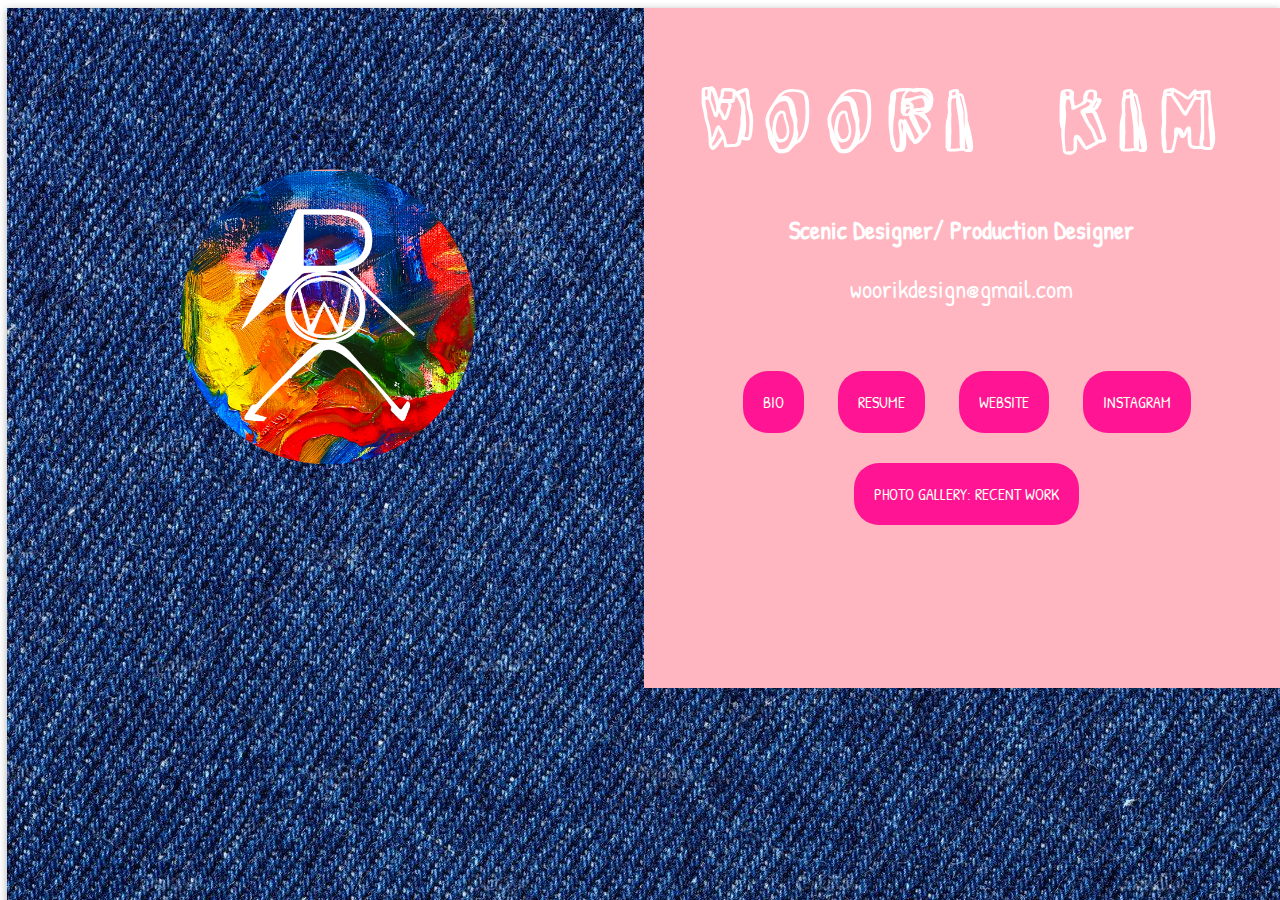
<file: index.html>
<!DOCTYPE html>
<html>
<head>
<meta name="viewport" content="width=device-width, initial-scale=1">
<title>Woori Kim_Resume</title>

<link rel="stylesheet"  href= "style.css"/>
<link href="https://fonts.googleapis.com/css2?family=Rock+3D&display=swap" rel="stylesheet">
<link href="https://fonts.googleapis.com/css2?family=Patrick+Hand&display=swap" rel="stylesheet">
    <style>
    * {
      box-sizing: border-box;
    }



/* Create two equal columns that floats next to each other */
.column {

  float: left;
  width: 50%;
  padding: 10px;
  height: 680px; /* Should be removed. Only for demonstration */
}

/* Clear floats after the columns */
.row:after {
  content: "";
  display: table;
  clear: both;
}
</style>
</head>
<body>

   

<div class="row" style = "background-image: url(asset/jeantexture.jpeg);">
  <div class="column" >
    <div class = "img">
          <img
          src = "asset/logo.png"
          width="800px"
          />
        </div>

       
    </div>

    
    

  <div class="column" style="background-color: lightpink;" >
   <div class=" name">
       <h1>WOORI KIM</h1>
    <h3>Scenic Designer/ Production Designer</h3>
    <p>woorikdesign@gmail.com</p>
    </div>

    <section>
        <ul class="pages">
        <li><a  href="bio.html" style="color: ivory">BIO</a></li>
        <li><a  href="resume.html" style="color: ivory">RESUME</a></li>
        <li><a  href="https://woorikdesign.com/" style="color: ivory">WEBSITE</a></li>
        <li><a href="https://www.instagram.com/woorik_design/" style="color: ivory">INSTAGRAM</a></li>
        <li><a href=photos.html style="color: ivory">PHOTO GALLERY: RECENT WORK</a></li>
        </ul>
    </section>


  </div>
</div>


</body>
</html>
</file>
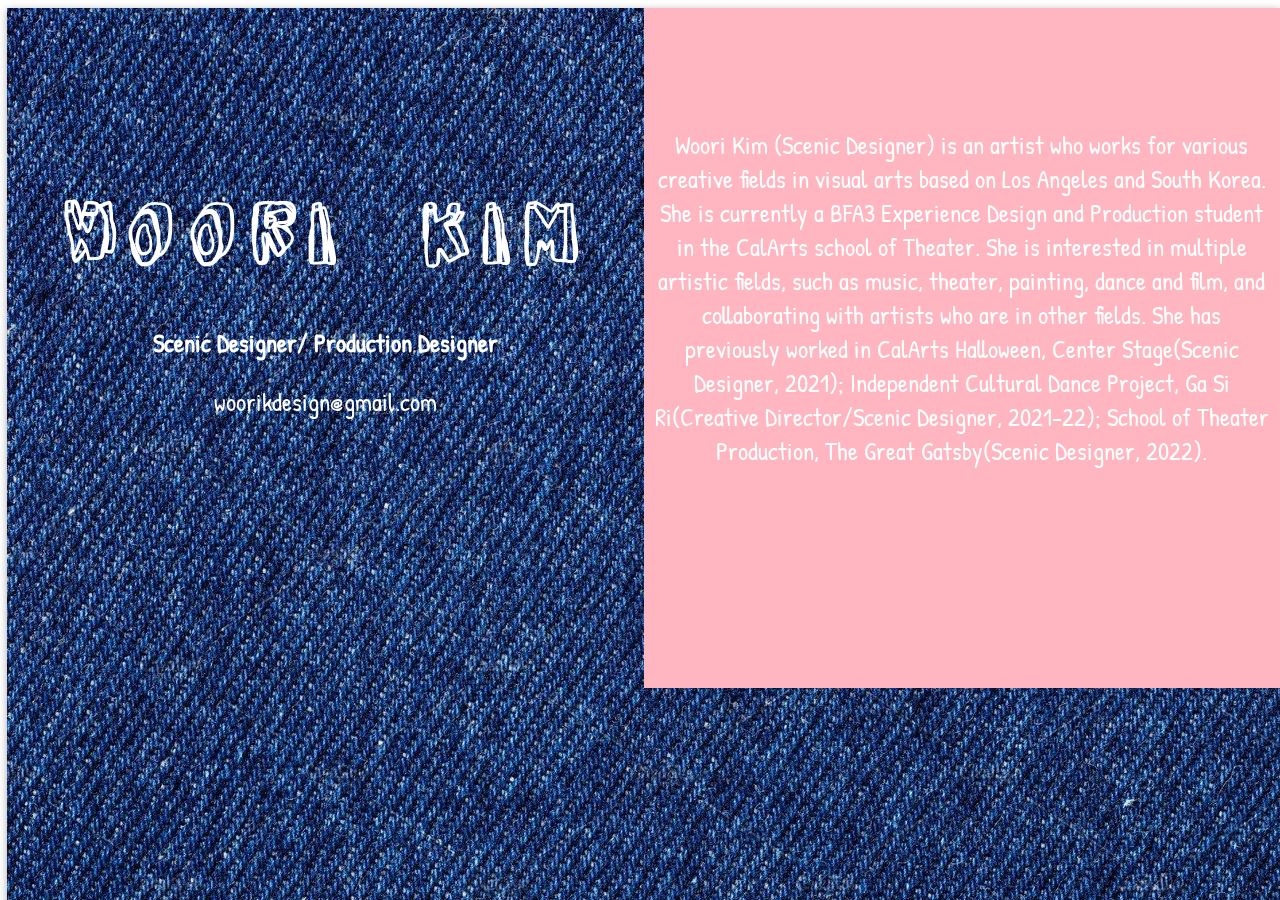
<file: bio.html>
<!DOCTYPE html>
<html>
<head>
<meta name="viewport" content="width=device-width, initial-scale=1">
<title>Woori Kim_Resume</title>

<link rel="stylesheet"  href= "bio.css"/>
<link href="https://fonts.googleapis.com/css2?family=Rock+3D&display=swap" rel="stylesheet">
<link href="https://fonts.googleapis.com/css2?family=Patrick+Hand&display=swap" rel="stylesheet">
    <style>
    * {
      box-sizing: border-box;
    }



/* Create two equal columns that floats next to each other */
.column {

  float: left;
  width: 50%;
  padding: 10px;
  height: 680px; /* Should be removed. Only for demonstration */
}

/* Clear floats after the columns */
.row:after {
  content: "";
  display: table;
  clear: both;
}
</style>
</head>
<body>

   

<div class="row" style = "background-image: url(asset/jeantexture.jpeg);">
  <div class="column" >
    <div class = "name">
          <h1>WOORI KIM</h1>
          <h3>Scenic Designer/ Production Designer</h3>
          <p>woorikdesign@gmail.com</p>

        </div>

       
    </div>

    
    

  <div class="column" style="background-color: lightpink;" >
   <div class="bio">
       <p>
        Woori Kim (Scenic Designer) is an artist who works for various creative fields in visual arts based on Los Angeles and South Korea. She is currently a BFA3 Experience Design and Production student in the CalArts school of Theater. She is interested in multiple artistic fields, such as music, theater, painting, dance and film, and collaborating with artists who are in other fields. She has previously worked in CalArts Halloween, Center Stage(Scenic Designer, 2021); Independent Cultural Dance Project, Ga Si Ri(Creative Director/Scenic Designer, 2021-22); School of Theater Production, The Great Gatsby(Scenic Designer, 2022).

       </p>
    </div>



  </div>
</div>


</body>
</html>
</file>
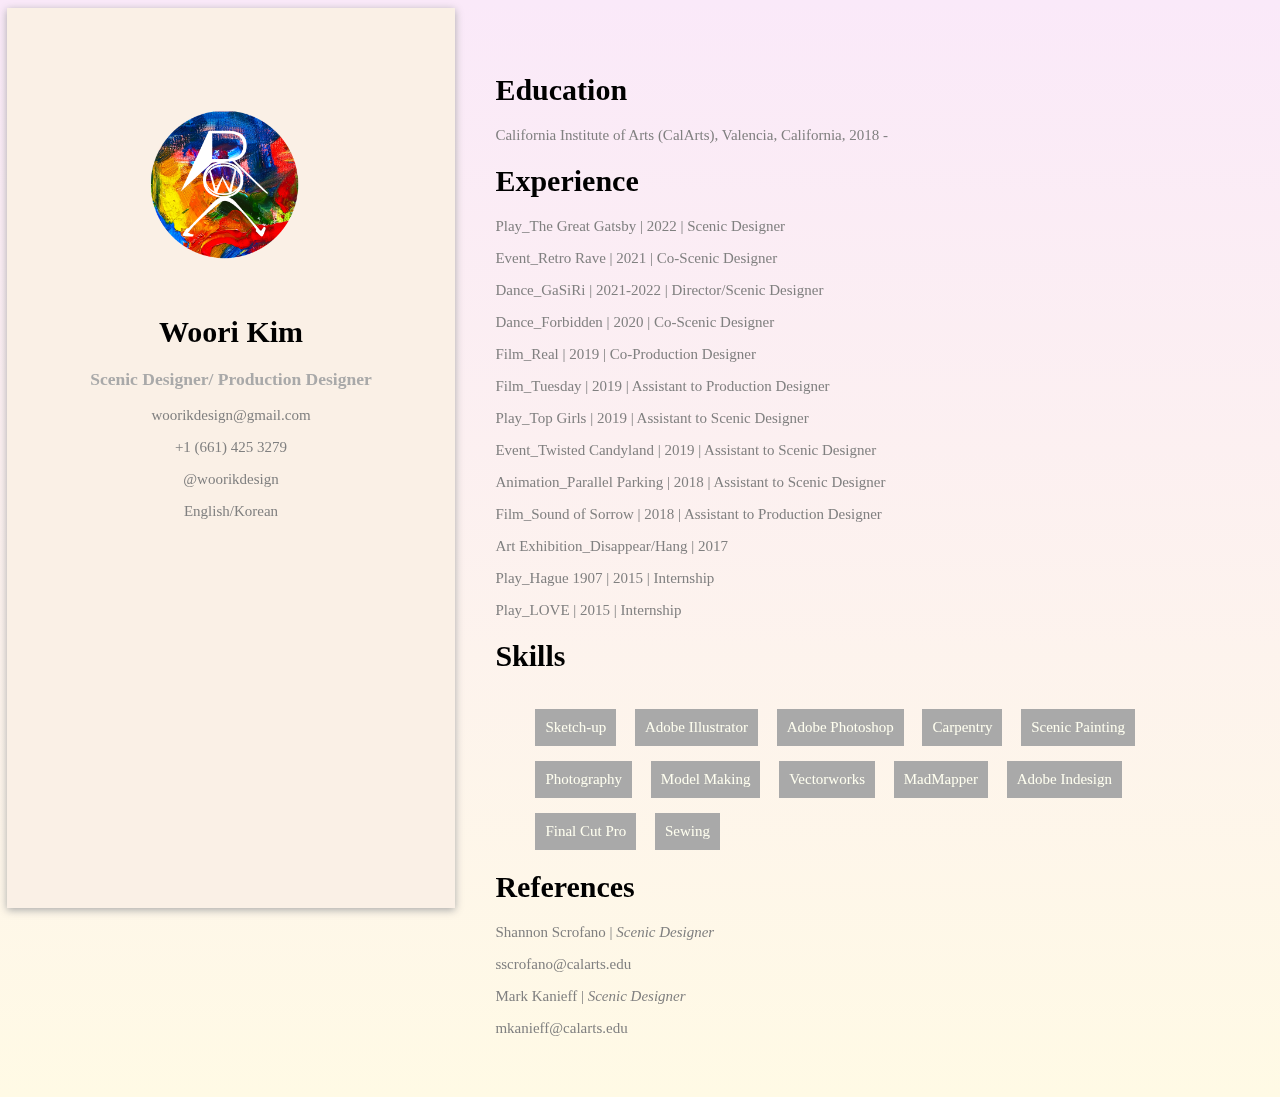
<file: resume.html>
<!DOCTYPE html>
<html lang="en">
  <head>
    <!--
      This is the page head - it contains info the browser uses to display the page
      You won't see what's in the head in the page
      Scroll down to the body element for the page content
    -->

    <meta charset="utf-8" />
    <meta name="viewport" content="width=device-width, initial-scale=1" />

    <title>Woori Kim_Resume</title>

    <link rel="stylesheet" media ="screen and (min-width:900px)"  href= "desktop.css"/>
    <link rel=" stylesheet"  media = "screen and (max-width:700px)" href="mobile.css">

    <div class="left">
      
 


          
       
        <div class = "img">
          <img
          src = "asset/logo.png"
            width="400"
          />
        </div>

        <div class="name">

        <h1>Woori Kim</h1>
        <h3>Scenic Designer/ Production Designer</h3>
        <p>woorikdesign@gmail.com</p>
        <p>+1 (661) 425 3279</p>
        <p>@woorikdesign</p>
        <p>English/Korean</p>
      </div>
    </div>

    </div>

    <div class="right">
      <div class="inner">
        <section>
          <h1>Education</h1>
          <p>
            California Institute of Arts (CalArts), Valencia, California, 2018 -
          </p>
        </section>

        <section>
          <h1>Experience</h1>
          <p>Play_The Great Gatsby | 2022 | Scenic Designer</p>
          <p> Event_Retro Rave | 2021 | Co-Scenic Designer</p>
          <p>Dance_GaSiRi | 2021-2022 | Director/Scenic Designer</p>
          <p>Dance_Forbidden | 2020 | Co-Scenic Designer</p>
          <p>Film_Real | 2019 | Co-Production Designer</p>
          <p>Film_Tuesday | 2019 | Assistant to Production Designer</p>
          <p>Play_Top Girls | 2019 | Assistant to Scenic Designer</p>
          <p>Event_Twisted Candyland | 2019 | Assistant to Scenic Designer</p>
          <p>
            Animation_Parallel Parking | 2018 | Assistant to Scenic Designer
          </p>
          <p>Film_Sound of Sorrow | 2018 | Assistant to Production Designer</p>
          <p>Art Exhibition_Disappear/Hang | 2017</p>
          <p>Play_Hague 1907 | 2015 | Internship</p>
          <p>Play_LOVE | 2015 | Internship</p>
        </section>

        <section>
          <h1>Skills</h1>
          <ul class="skill">
            <li>Sketch-up</li>
            <li>Adobe Illustrator</li>
            <li>Adobe Photoshop</li>
            <li>Carpentry</li>
            <li>Scenic Painting</li>
            <li>Photography</li>
            <li>Model Making</li>
            <li>Vectorworks</li>
            <li>MadMapper</li>
            <li>Adobe Indesign</li>
            <li>Final Cut Pro</li>
            <li>Sewing</li>
          </ul>
        </section>

        <section>
          <h1>References</h1>
          <p>Shannon Scrofano | <em>Scenic Designer</em></p>
          <p>sscrofano@calarts.edu</p>
          <p>Mark Kanieff | <em>Scenic Designer</em></p>
          <p>mkanieff@calarts.edu</p>
        </section>
      </div>
    </div>
  </head>
</html>
</file>
<file: style.css>
html {
    font-size: 100%;
  }





  .row
  {
    box-shadow: darkgrey 0px 2px 8px 0px;

        float: left;
        height: 100%;
        margin-left: -1px;
        min-width: 255px;
        position: fixed;
     
}
 
.column
{
float: right;
height: 100%;
position: relative;
width: 50%;
}

.img {
    text-align: center;
        height: 150px;
        margin-top: 13%;
        margin-bottom: 20%;
        margin-left: -13%;
    
  }




.name {
    text-align: center;
    margin-top: 10px;

}


.name h1 {
    color: white;
    font-size: 70px;
    font-family: 'Rock 3D', cursive;

  }

.name h3 {
    color: white;
    font-size: 25px;
    font-family:'Patrick Hand', cursive; 
}

.name p {
    color: white;
    font-size: 25px;
    font-family:'Patrick Hand', cursive; 

}

  .pages li:hover {
    background: MediumSlateBlue;
  }
  
  li {
    background: DeepPink;
    color: ivory;
    display: inline-block;
    border-radius: 25px;
    margin: 30px 30px 0 0;
    padding: 20px;
    font-family:'Patrick Hand', cursive; 

  }


  a:link { text-decoration: none; }


  a:visited { text-decoration: none; }
  
  
  a:hover { text-decoration: none; }
  
  
  a:active { text-decoration: none; }


  .pages {
    margin-top: 10px;
	text-align: center;
	}

ul { 
	display: inline-block; 
	text-align: left; 
	}



     /* Responsive layout - makes a two column-layout instead of four columns */
  @media screen and (max-width: 800px) {
    .column {
      flex: 50%;
      max-width: 50%;
    }
  }
  
  /* Responsive layout - makes the two columns stack on top of each other instead of next to each other */
  @media screen and (max-width: 600px) {
    .column {
      flex: 100%;
      max-width: 100%;
    }
  }
</file>
<file: bio.css>
html {
    font-size: 100%;
  }





  .row
  {
    box-shadow: darkgrey 0px 2px 8px 0px;

        float: left;
        height: 100%;
        margin-left: -1px;
        min-width: 255px;
        position: fixed;
     
}
 
.column
{
float: right;
height: 100%;
position: relative;
width: 50%;
}

.img {
    text-align: center;
        height: 150px;
        margin-top: 13%;
        margin-bottom: 20%;
        margin-left: -13%;
    
  }




.name {
    text-align: center;
    margin-top: 160px;

}


.name h1 {
    color: white;
    font-size: 70px;
    font-family: 'Rock 3D', cursive;

  }

.name h3 {
    color: white;
    font-size: 25px;
    font-family:'Patrick Hand', cursive; 
}

.name p {
    color: white;
    font-size: 25px;
    font-family:'Patrick Hand', cursive; 

}

 .bio p {
     text-align: center;
    color: white;
    font-size: 25px;
    font-family:'Patrick Hand', cursive; 
    margin-top: 110px;
}

  .pages li:hover {
    background: MediumSlateBlue;
  }
  
  li {
    background: DeepPink;
    color: ivory;
    display: inline-block;
    border-radius: 25px;
    margin: 30px 30px 0 0;
    padding: 20px;
  }

  .pages {
    margin-top: 10px;
	text-align: center;
	}

ul { 
	display: inline-block; 
	text-align: left; 
	}



     /* Responsive layout - makes a two column-layout instead of four columns */
  @media screen and (max-width: 800px) {
    .column {
      flex: 50%;
      max-width: 50%;
    }
  }
  
  /* Responsive layout - makes the two columns stack on top of each other instead of next to each other */
  @media screen and (max-width: 600px) {
    .column {
      flex: 100%;
      max-width: 100%;
    }
  }
</file>
<file: desktop.css>
html {
  font-size: 100%;
}



body {
  background: rgb(255, 250, 229);
  background: linear-gradient(
    0deg,
    rgba(255, 250, 229, 1) 0%,
    rgba(250, 233, 249, 1) 100%
  );
  color: darkgrey;
  font-family: Lora, serif;
  font-size: 15px;
  font-weight: 400;
}

h1 {
  color: black;
}



.left {
  background-color: linen;
  box-shadow: darkgrey 0px 2px 8px 0px;
  float: right;
  height: 100%;
  margin-left: -1px;
  min-width: 255px;
  position: fixed;
  width: 35%;
}

.right {
  float: right;
  height: 180%;
  position: relative;
  width: 65%;
}

.name {
  bottom: 0;
  height: 500px;
  left: 0;
  margin: auto;
  position: center;
  right: 0;
  top: 0;
  width: 85%;
}

.img {
  text-align: center;
  height: 150px;
  margin-top: 15%;
  margin-bottom: 20%;
  margin-left: 5%;
  width: 300px;
}

.name h1 {
  text-align: center;
}

.name h3{
  text-align: center;
}

.name p {
  color: grey;
  text-align: center;
}

.inner {
  padding: 3em;
}

.inner p {
  color: grey;
}

.skill li:hover {
  background: linen;
}

li {
  background: darkgrey;
  color: ivory;
  display: inline-block;
  margin: 15px 15px 0 0;
  padding: 10px;
}
</file>
<file: mobile.css>
html {
    font-size: 100%;
  }
  
  
  
  body {
    background: rgb(255, 250, 229);
    background: linear-gradient(
      0deg,
      rgba(255, 250, 229, 1) 0%,
      rgba(250, 233, 249, 1) 100%
    );
    color: darkgrey;
    font-family: Lora, serif;
    font-size: 15px;
    font-weight: 400;
  }
  
  h1 {
    color: black;
  }
  
  
  
  .left {
    background-color: linen;
    box-shadow: darkgrey 0px 2px 8px 0px;
    float: right;
    height: 100%;
    margin-left: -1px;
    min-width: 255px;
    position: fixed;
    width: 35%;
  }
  
  .right {
    float: right;
    height: 180%;
    position: relative;
    width: 65%;
  }
  
  .name {
    bottom: 0;
    height: 500px;
    left: 0;
    margin: auto;
    position: center;
    right: 0;
    top: 0;
    width: 85%;
  }
  
  .img {
    text-align: center;
    height: 150px;
    margin-top: 15%;
    margin-bottom: 20%;
    margin-left: 5%;
    width: 300px;
  }
  
  .name h1 {
    text-align: center;
  }
  
  .name h3{
    text-align: center;
  }
  
  .name p {
    color: grey;
    text-align: center;
  }
  
  .inner {
    padding: 3em;
  }
  
  .inner p {
    color: grey;
  }
  
  .skill li:hover {
    background: linen;
  }
  
  li {
    background: darkgrey;
    color: ivory;
    display: inline-block;
    margin: 15px 15px 0 0;
    padding: 10px;
  }
</file>
